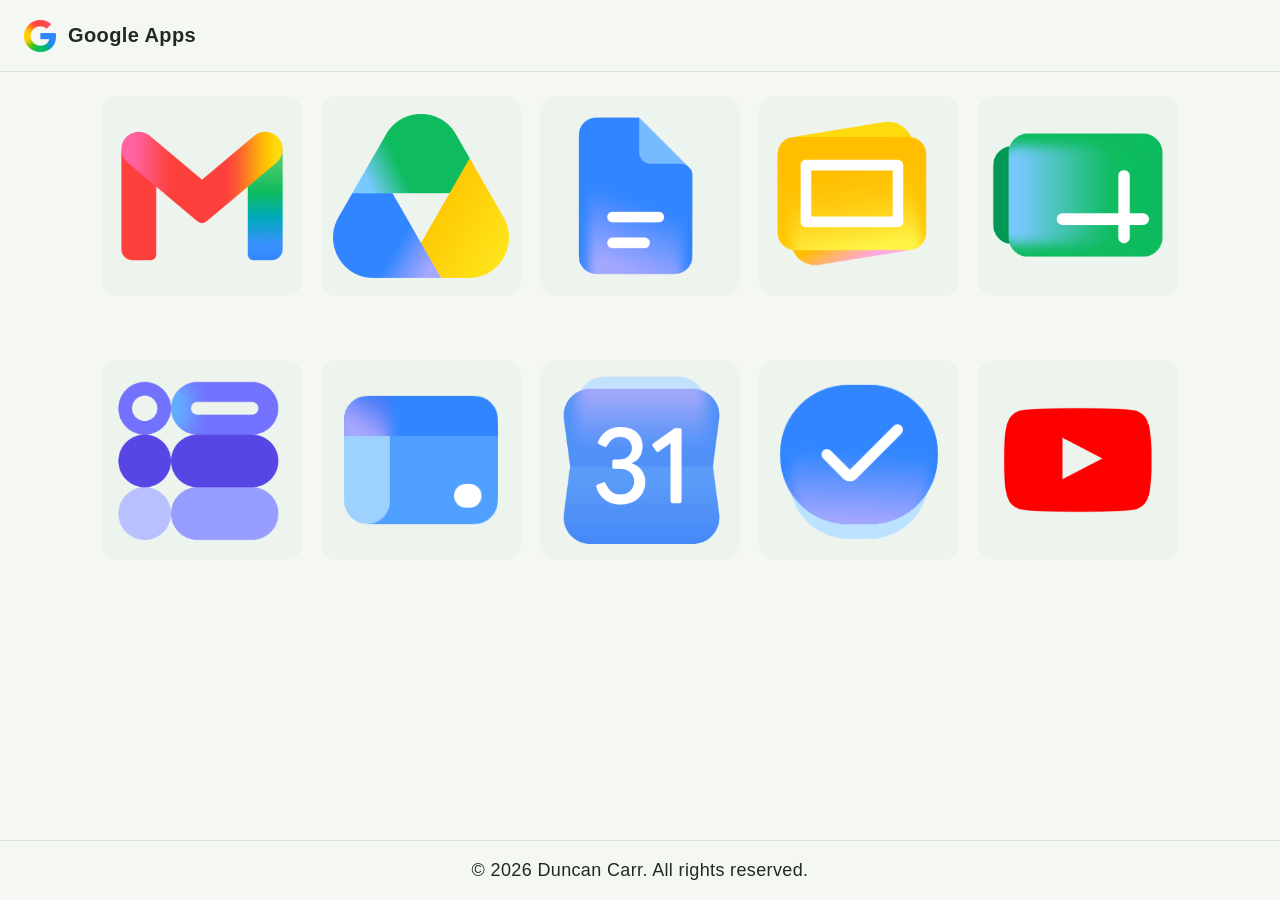
<file: googleapps/index.html>
<!DOCTYPE html>
<html lang="en">
<head>
    <meta charset="UTF-8">
    <meta name="viewport" content="width=device-width, initial-scale=1.0">
    <title>Google Apps</title>
    <link rel="stylesheet" href="style.css">
    <link rel="icon" href="assets/favicon.ico" type="image/x-icon">
</head>
<body>

    <header class="navbar">
        <div class="headerlogo">
            <img src="assets/favicon.ico" alt="Google Logo" width="32" height="32">
        </div>
        <div class="headertext">Google Apps</div>
    </header>

    <main id="apps-menu" class="apps-page">
        <div id="apps-grid" class="apps-grid"></div>
    </main>

    <header class="footer">
        <div class="footer-text">© 2026 Duncan Carr. All rights reserved.</div>
    </header>

    <script src="script.js"></script>
</body>
</html>
</file>
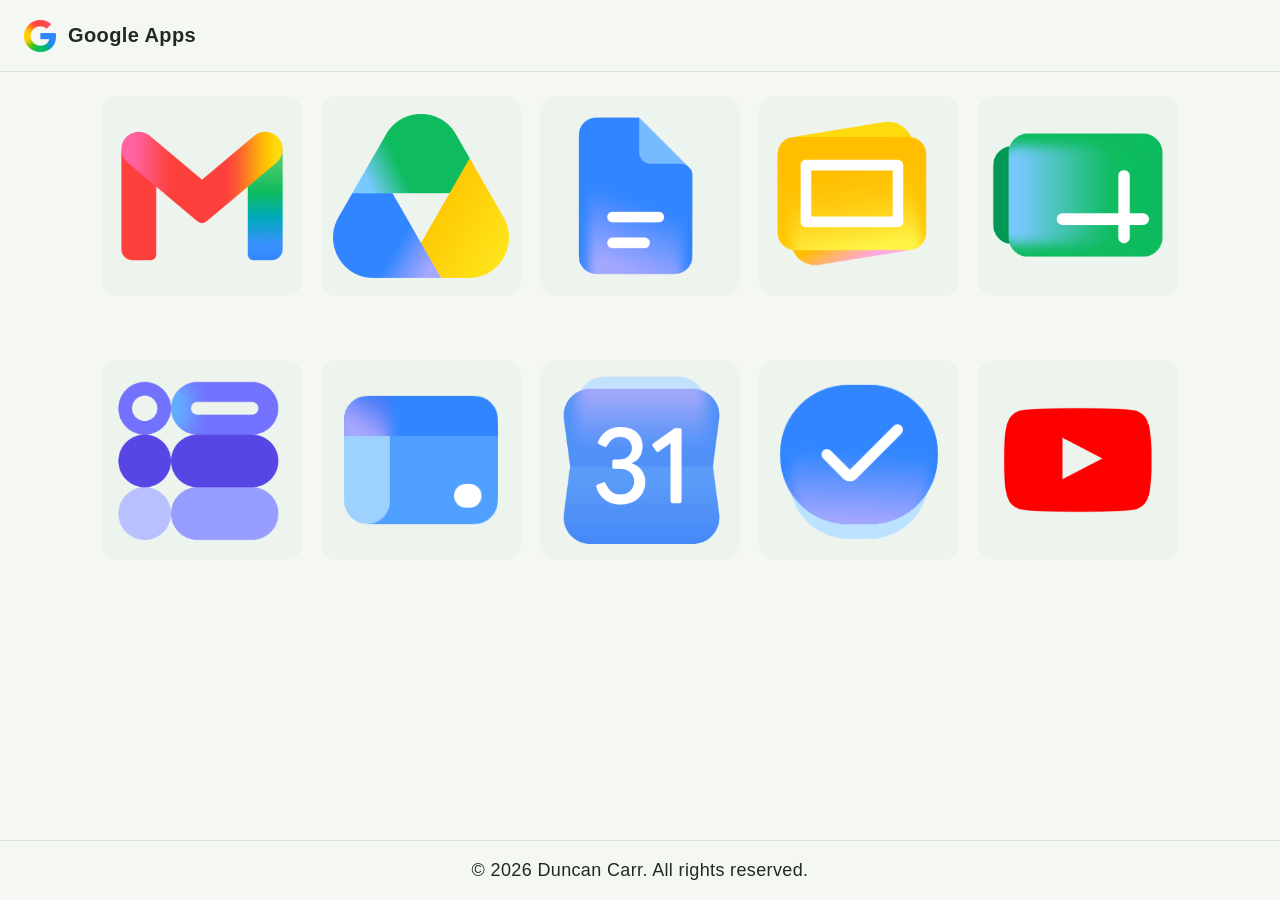
<file: apps/google/index.html>
<!DOCTYPE html>
<html lang="en">
<head>
    <meta charset="UTF-8">
    <meta name="viewport" content="width=device-width, initial-scale=1.0">
    <title>Google Apps</title>
    <link rel="stylesheet" href="style.css">
    <link rel="icon" href="assets/favicon.ico" type="image/x-icon">
</head>
<body>

    <header class="navbar">
        <div class="headerlogo">
            <img src="assets/favicon.ico" alt="Google Logo" width="32" height="32">
        </div>
        <div class="headertext">Google Apps</div>
    </header>

    <main id="apps-menu" class="apps-page">
        <div id="apps-grid" class="apps-grid"></div>
    </main>

    <header class="footer">
        <div class="footer-text">© 2026 Duncan Carr. All rights reserved.</div>
    </header>

    <script src="script.js"></script>
</body>
</html>
</file>
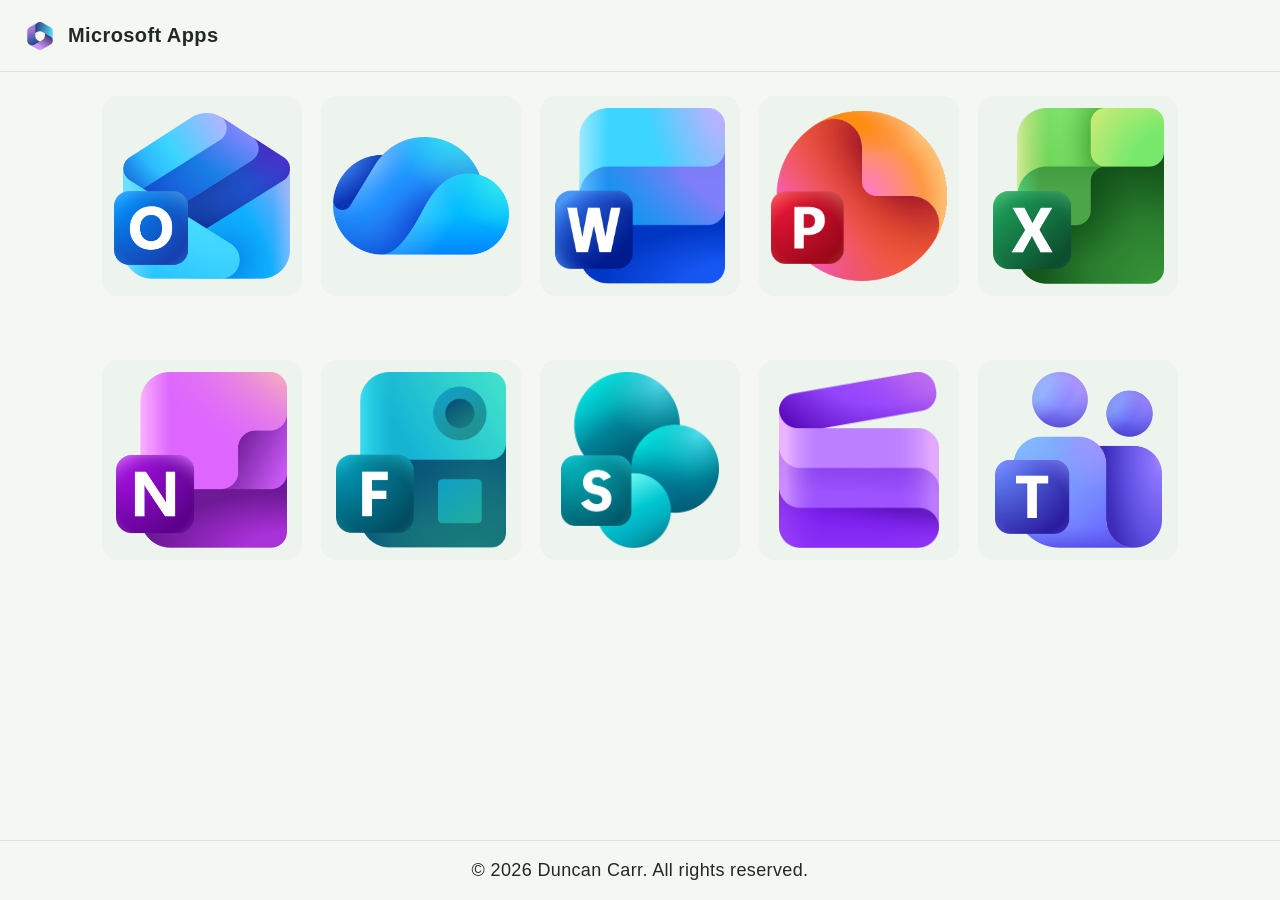
<file: apps/microsoft/index.html>
<!DOCTYPE html>
<html lang="en">
<head>
    <meta charset="UTF-8">
    <meta name="viewport" content="width=device-width, initial-scale=1.0">
    <title>Microsoft Apps</title>
    <link rel="stylesheet" href="style.css">
    <link rel="icon" href="assets/favicon.ico" type="image/x-icon">
</head>
<body>

    <header class="navbar">
        <div class="headerlogo">
            <img src="assets/favicon.ico" alt="Microsoft Logo" width="32" height="32">
        </div>
        <div class="headertext">Microsoft Apps</div>
    </header>

    <main id="apps-menu" class="apps-page">
        <div id="apps-grid" class="apps-grid"></div>
    </main>

    <header class="footer">
        <div class="footer-text">© 2026 Duncan Carr. All rights reserved.</div>
    </header>

    <script src="script.js"></script>
</body>
</html>
</file>
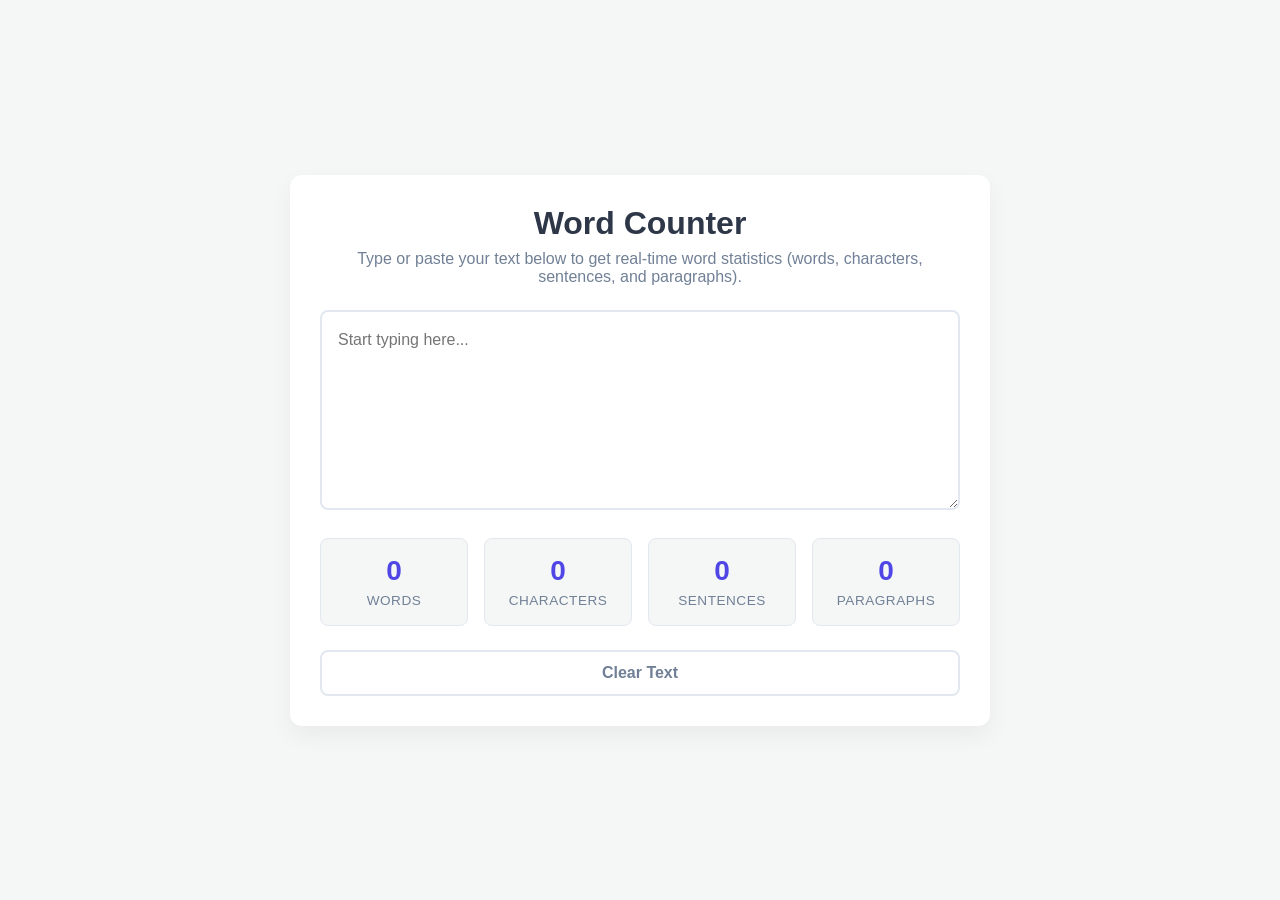
<file: utils/wordcount/index.html>
<!DOCTYPE html>
<html lang="en">
<head>
    <meta charset="UTF-8">
    <meta name="viewport" content="width=device-width, initial-scale=1.0">
    <title>Word Counter</title>
    <link rel="stylesheet" href="style.css">
    <link rel="icon" href="assets/favicon.ico" type="image/x-icon">
</head>
<body>
    <div class="counter-container">
        <h1>Word Counter</h1>
        <p class="subtitle">Type or paste your text below to get real-time word statistics (words, characters, sentences, and paragraphs).</p>
        
        <textarea id="text-input" placeholder="Start typing here..."></textarea>
        
        <div class="stats-grid">
            <div class="stat-box">
                <span id="word-count" class="stat-number">0</span>
                <span class="stat-label">Words</span>
            </div>
            <div class="stat-box">
                <span id="char-count" class="stat-number">0</span>
                <span class="stat-label">Characters</span>
            </div>
            <div class="stat-box">
                <span id="sentence-count" class="stat-number">0</span>
                <span class="stat-label">Sentences</span>
            </div>
            <div class="stat-box">
                <span id="paragraph-count" class="stat-number">0</span>
                <span class="stat-label">Paragraphs</span>
            </div>
        </div>
        
        <button id="clear-btn" class="clear-btn">Clear Text</button>
    </div>

    <script src="script.js"></script>
</body>
</html>
</file>
<file: googleapps/style.css>
* {
    box-sizing: border-box;
    margin: 0;
    padding: 0;
    font-family: -apple-system, BlinkMacSystemFont, "Segoe UI", Roboto, Helvetica, Arial, sans-serif;
}

body {
    min-height: 100vh;
    background: #f5f7f2;
    color: #1f2a24;
}

.navbar {
    display: flex;
    justify-content: flex-start;
    align-items: center;
    padding: 10px 24px;
    background-color: #f5f7f2;
    border-bottom: 1px solid #dce3dc;
    height: 72px;
}

.headertext {
    font-size: 20px;
    font-weight: 600;
    color: #1f2a24;
    letter-spacing: 0.02em;
}

.footer {
    display: flex;
    justify-content: center;
    align-items: center;
    padding: 12px 24px;
    background-color: #f5f7f2;
    border-top: 1px solid #dce3dc;
    height: 60px;
    font-size: 18px;
    letter-spacing: 0.02em;
}

.headerlogo {
    width: 32px;
    height: 32px;
    margin-right: 12px;
}

.grid-btn {
    background: none;
    border: none;
    border-radius: 50%;
    width: 40px;
    height: 40px;
    display: flex;
    align-items: center;
    justify-content: center;
    cursor: pointer;
    transition: background 0.2s;
}

.grid-btn:hover {
    background-color: rgba(0, 0, 0, 0.05);
}

.grid-btn svg {
    fill: #5f6368;
}

.apps-page {
    width: min(100% - 48px, 1080px);
    margin: 0 auto;
}

.page-heading {
    margin-bottom: 44px;
}

.eyebrow {
    margin-bottom: 12px;
    color: #52715d;
    font-size: 12px;
    font-weight: 700;
    letter-spacing: 0.14em;
    text-transform: uppercase;
}

h1 {
    margin-bottom: 10px;
    font-size: clamp(36px, 6vw, 64px);
    font-weight: 650;
    letter-spacing: -0.04em;
    line-height: 1;
}

.page-intro {
    color: #65736a;
    font-size: 17px;
}

.apps-grid {
    display: grid;
    grid-template-columns: repeat(auto-fit, minmax(180px, 1fr));
    gap: 16px;
}

.app-item {
    display: flex;
    flex-direction: column;
    align-items: center;
    justify-content: center;
    text-decoration: none;
    min-height: 120px;
    padding: 24px 12px;
    color: #26342b;
    transition: transform 0.15s ease;
    text-align: center;
}

.app-item:hover {
    transform: translateY(-3px);
}

.app-icon {
    width: 200px;
    height: 200px;
    margin-bottom: 0;
    display: flex;
    align-items: center;
    justify-content: center;
    border-radius: 16px;
    background: #edf3ed;
    object-fit: contain;
    padding: 12px;
}

@media (max-width: 520px) {
    .navbar {
        padding: 10px 20px;
    }

    .apps-page {
        width: min(100% - 32px, 420px);
        padding-top: 48px;
    }

    .apps-grid {
        grid-template-columns: repeat(2, 1fr);
        gap: 12px;
    }

    .app-item {
        min-height: 100px;
    }
}
</file>
<file: apps/google/style.css>
* {
    box-sizing: border-box;
    margin: 0;
    padding: 0;
    font-family: -apple-system, BlinkMacSystemFont, "Segoe UI", Roboto, Helvetica, Arial, sans-serif;
}

body {
    min-height: 100vh;
    background: #f5f7f2;
    color: #1f2a24;
}

.navbar {
    display: flex;
    justify-content: flex-start;
    align-items: center;
    padding: 10px 24px;
    background-color: #f5f7f2;
    border-bottom: 1px solid #dce3dc;
    height: 72px;
}

.headertext {
    font-size: 20px;
    font-weight: 600;
    color: #1f2a24;
    letter-spacing: 0.02em;
}

.footer {
    display: flex;
    justify-content: center;
    align-items: center;
    padding: 12px 24px;
    background-color: #f5f7f2;
    border-top: 1px solid #dce3dc;
    height: 60px;
    font-size: 18px;
    letter-spacing: 0.02em;
}

.headerlogo {
    width: 32px;
    height: 32px;
    margin-right: 12px;
}

.grid-btn {
    background: none;
    border: none;
    border-radius: 50%;
    width: 40px;
    height: 40px;
    display: flex;
    align-items: center;
    justify-content: center;
    cursor: pointer;
    transition: background 0.2s;
}

.grid-btn:hover {
    background-color: rgba(0, 0, 0, 0.05);
}

.grid-btn svg {
    fill: #5f6368;
}

.apps-page {
    width: min(100% - 48px, 1080px);
    margin: 0 auto;
}

.page-heading {
    margin-bottom: 44px;
}

.eyebrow {
    margin-bottom: 12px;
    color: #52715d;
    font-size: 12px;
    font-weight: 700;
    letter-spacing: 0.14em;
    text-transform: uppercase;
}

h1 {
    margin-bottom: 10px;
    font-size: clamp(36px, 6vw, 64px);
    font-weight: 650;
    letter-spacing: -0.04em;
    line-height: 1;
}

.page-intro {
    color: #65736a;
    font-size: 17px;
}

.apps-grid {
    display: grid;
    grid-template-columns: repeat(auto-fit, minmax(180px, 1fr));
    gap: 16px;
}

.app-item {
    display: flex;
    flex-direction: column;
    align-items: center;
    justify-content: center;
    text-decoration: none;
    min-height: 120px;
    padding: 24px 12px;
    color: #26342b;
    transition: transform 0.15s ease;
    text-align: center;
}

.app-item:hover {
    transform: translateY(-3px);
}

.app-icon {
    width: 200px;
    height: 200px;
    margin-bottom: 0;
    display: flex;
    align-items: center;
    justify-content: center;
    border-radius: 16px;
    background: #edf3ed;
    object-fit: contain;
    padding: 12px;
}

@media (max-width: 520px) {
    .navbar {
        padding: 10px 20px;
    }

    .apps-page {
        width: min(100% - 32px, 420px);
        padding-top: 48px;
    }

    .apps-grid {
        grid-template-columns: repeat(2, 1fr);
        gap: 12px;
    }

    .app-item {
        min-height: 100px;
    }
}
</file>
<file: apps/microsoft/style.css>
* {
    box-sizing: border-box;
    margin: 0;
    padding: 0;
    font-family: -apple-system, BlinkMacSystemFont, "Segoe UI", Roboto, Helvetica, Arial, sans-serif;
}

body {
    min-height: 100vh;
    background: #f5f7f2;
    color: #1f2a24;
}

.navbar {
    display: flex;
    justify-content: flex-start;
    align-items: center;
    padding: 10px 24px;
    background-color: #f5f7f2;
    border-bottom: 1px solid #dce3dc;
    height: 72px;
}

.headertext {
    font-size: 20px;
    font-weight: 600;
    color: #1f2a24;
    letter-spacing: 0.02em;
}

.footer {
    display: flex;
    justify-content: center;
    align-items: center;
    padding: 12px 24px;
    background-color: #f5f7f2;
    border-top: 1px solid #dce3dc;
    height: 60px;
    font-size: 18px;
    letter-spacing: 0.02em;
}

.headerlogo {
    width: 32px;
    height: 32px;
    margin-right: 12px;
}

.grid-btn {
    background: none;
    border: none;
    border-radius: 50%;
    width: 40px;
    height: 40px;
    display: flex;
    align-items: center;
    justify-content: center;
    cursor: pointer;
    transition: background 0.2s;
}

.grid-btn:hover {
    background-color: rgba(0, 0, 0, 0.05);
}

.grid-btn svg {
    fill: #5f6368;
}

.apps-page {
    width: min(100% - 48px, 1080px);
    margin: 0 auto;
}

.page-heading {
    margin-bottom: 44px;
}

.eyebrow {
    margin-bottom: 12px;
    color: #52715d;
    font-size: 12px;
    font-weight: 700;
    letter-spacing: 0.14em;
    text-transform: uppercase;
}

h1 {
    margin-bottom: 10px;
    font-size: clamp(36px, 6vw, 64px);
    font-weight: 650;
    letter-spacing: -0.04em;
    line-height: 1;
}

.page-intro {
    color: #65736a;
    font-size: 17px;
}

.apps-grid {
    display: grid;
    grid-template-columns: repeat(auto-fit, minmax(180px, 1fr));
    gap: 16px;
}

.app-item {
    display: flex;
    flex-direction: column;
    align-items: center;
    justify-content: center;
    text-decoration: none;
    min-height: 120px;
    padding: 24px 12px;
    color: #26342b;
    transition: transform 0.15s ease;
    text-align: center;
}

.app-item:hover {
    transform: translateY(-3px);
}

.app-icon {
    width: 200px;
    height: 200px;
    margin-bottom: 0;
    display: flex;
    align-items: center;
    justify-content: center;
    border-radius: 16px;
    background: #edf3ed;
    object-fit: contain;
    padding: 12px;
}

@media (max-width: 520px) {
    .navbar {
        padding: 10px 20px;
    }

    .apps-page {
        width: min(100% - 32px, 420px);
        padding-top: 48px;
    }

    .apps-grid {
        grid-template-columns: repeat(2, 1fr);
        gap: 12px;
    }

    .app-item {
        min-height: 100px;
    }
}
</file>
<file: utils/wordcount/style.css>
:root {
    --bg-color: #f4f7f6;
    --card-color: #ffffff;
    --text-main: #2d3748;
    --text-muted: #718096;
    --accent-color: #4f46e5;
    --accent-hover: #4338ca;
    --border-color: #e2e8f0;
}

* {
    box-sizing: border-box;
    margin: 0;
    padding: 0;
    font-family: -apple-system, BlinkMacSystemFont, "Segoe UI", Roboto, Helvetica, Arial, sans-serif;
}

body {
    background-color: var(--bg-color);
    color: var(--text-main);
    display: flex;
    justify-content: center;
    align-items: center;
    min-height: 100vh;
    padding: 20px;
}

.counter-container {
    background-color: var(--card-color);
    border-radius: 12px;
    box-shadow: 0 10px 25px rgba(0, 0, 0, 0.05);
    width: 100%;
    max-width: 700px;
    padding: 30px;
}

h1 {
    font-size: 2rem;
    margin-bottom: 8px;
    text-align: center;
}

.subtitle {
    color: var(--text-muted);
    text-align: center;
    margin-bottom: 24px;
}

textarea {
    width: 100%;
    height: 200px;
    padding: 16px;
    border: 2px solid var(--border-color);
    border-radius: 8px;
    font-size: 1rem;
    line-height: 1.5;
    resize: vertical;
    outline: none;
    transition: border-color 0.2s ease;
}

textarea:focus {
    border-color: var(--accent-color);
}

.stats-grid {
    display: grid;
    grid-template-columns: repeat(2, 1fr);
    gap: 16px;
    margin-top: 24px;
}

@media (min-width: 480px) {
    .stats-grid {
        grid-template-columns: repeat(4, 1fr);
    }
}

.stat-box {
    background-color: var(--bg-color);
    border-radius: 8px;
    padding: 16px;
    text-align: center;
    border: 1px solid var(--border-color);
}

.stat-number {
    display: block;
    font-size: 1.75rem;
    font-weight: bold;
    color: var(--accent-color);
    margin-bottom: 4px;
}

.stat-label {
    font-size: 0.85rem;
    color: var(--text-muted);
    text-transform: uppercase;
    letter-spacing: 0.5px;
}

.clear-btn {
    display: block;
    width: 100%;
    margin-top: 24px;
    padding: 12px;
    background-color: transparent;
    border: 2px solid var(--border-color);
    color: var(--text-muted);
    font-size: 1rem;
    font-weight: 600;
    border-radius: 8px;
    cursor: pointer;
    transition: all 0.2s ease;
}

.clear-btn:hover {
    background-color: #ef4444;
    border-color: #ef4444;
    color: white;
}
</file>
